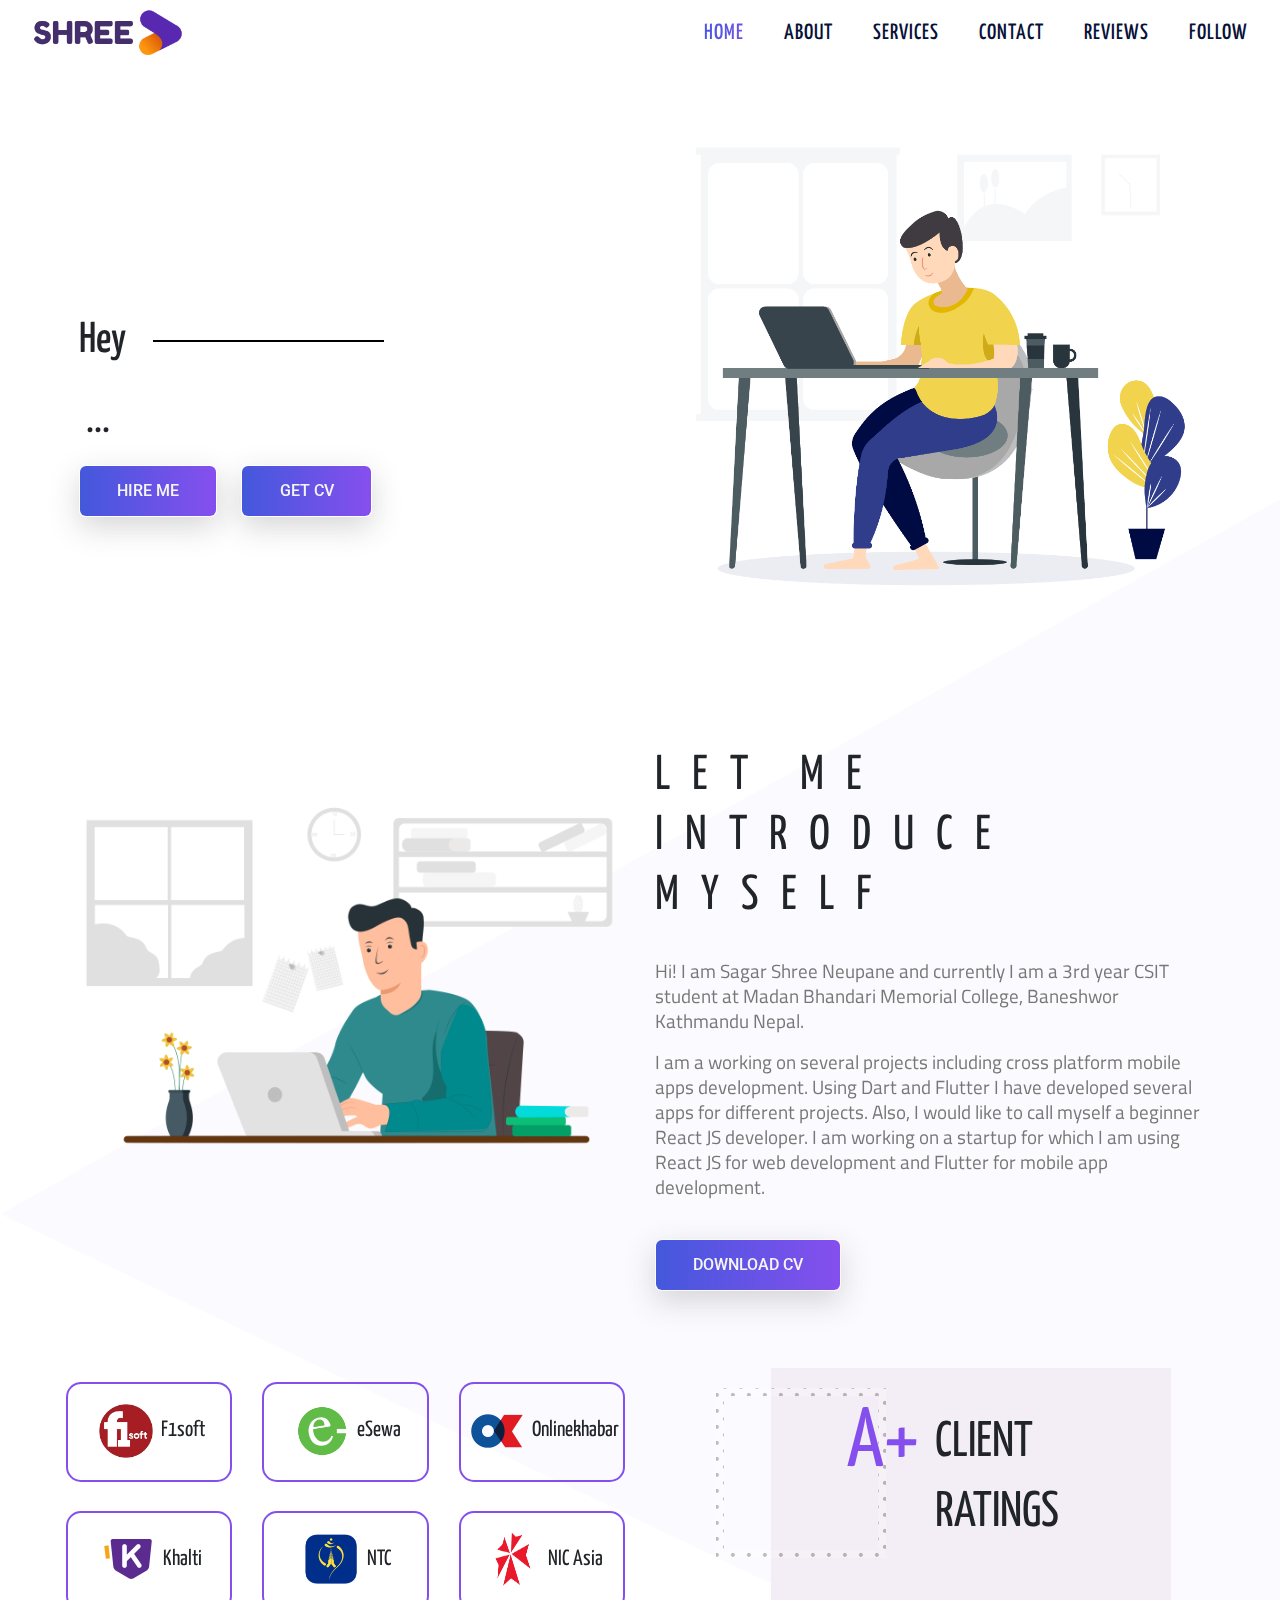
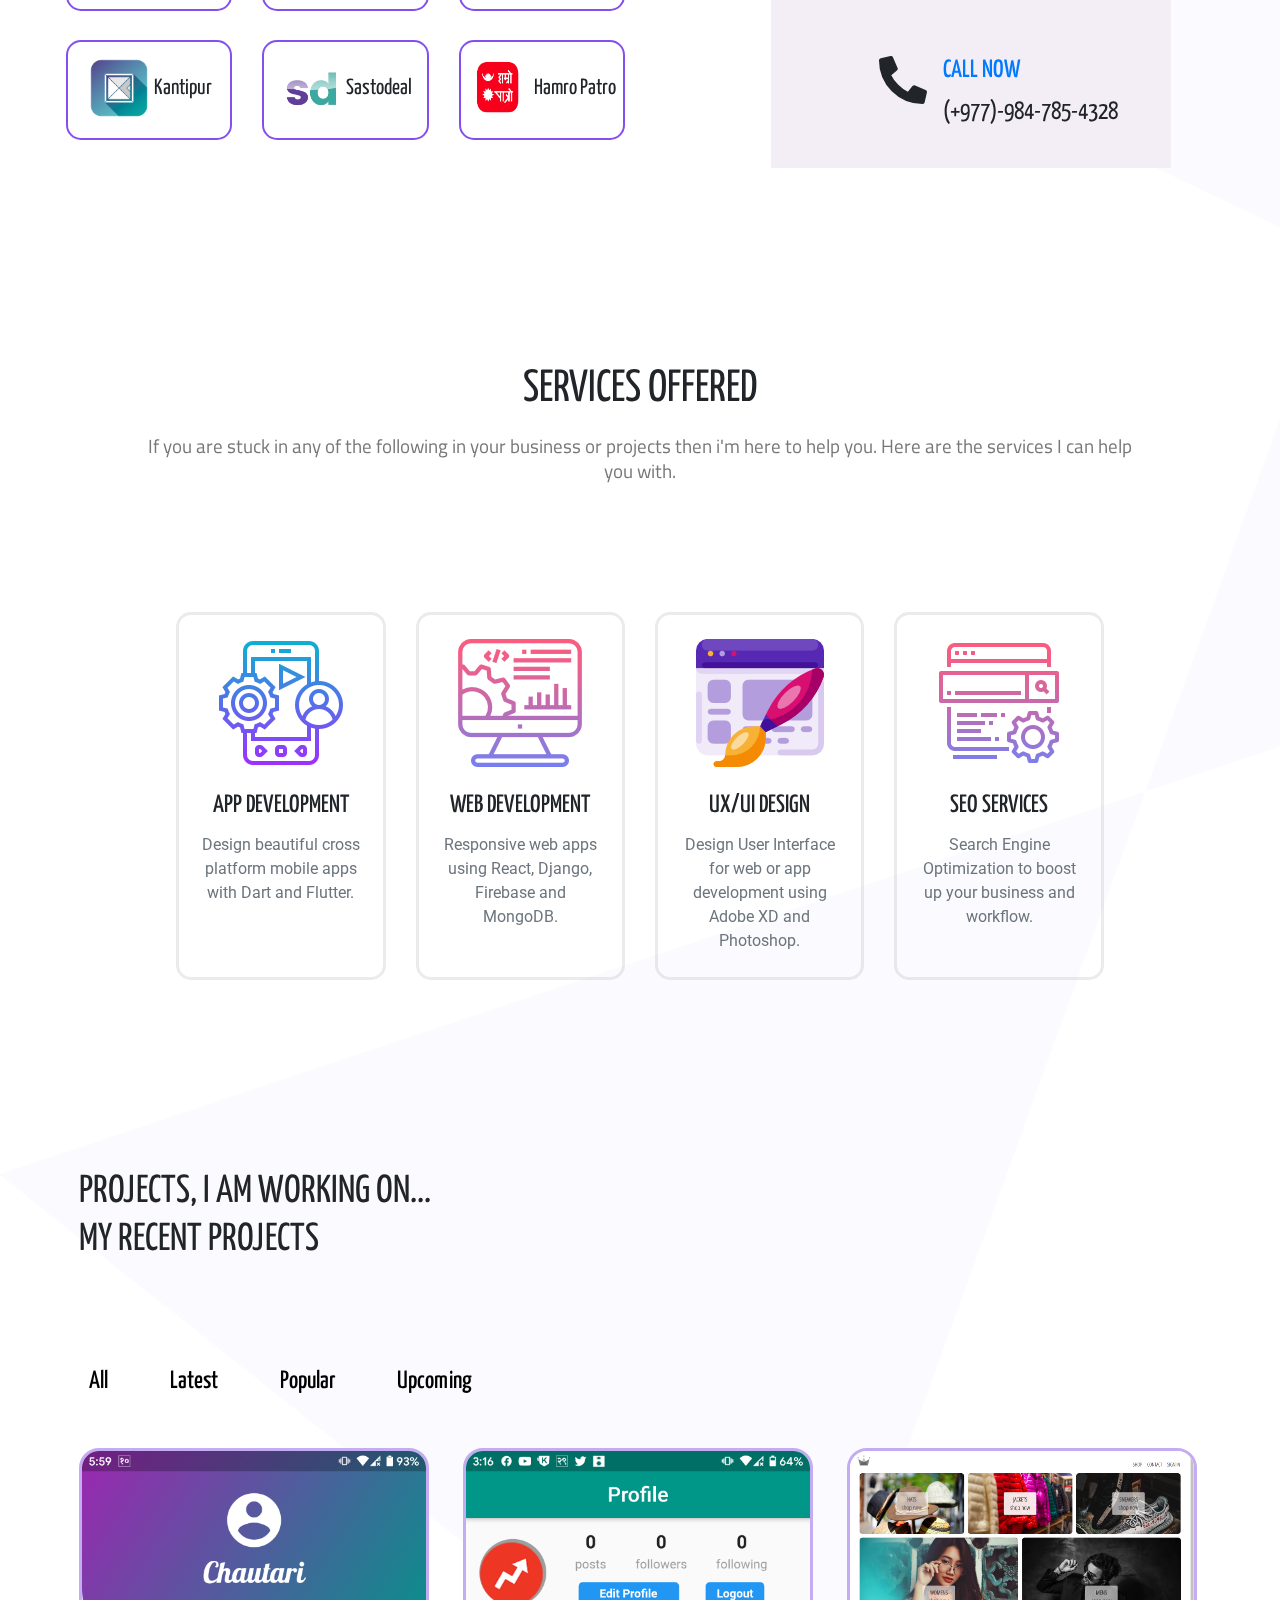
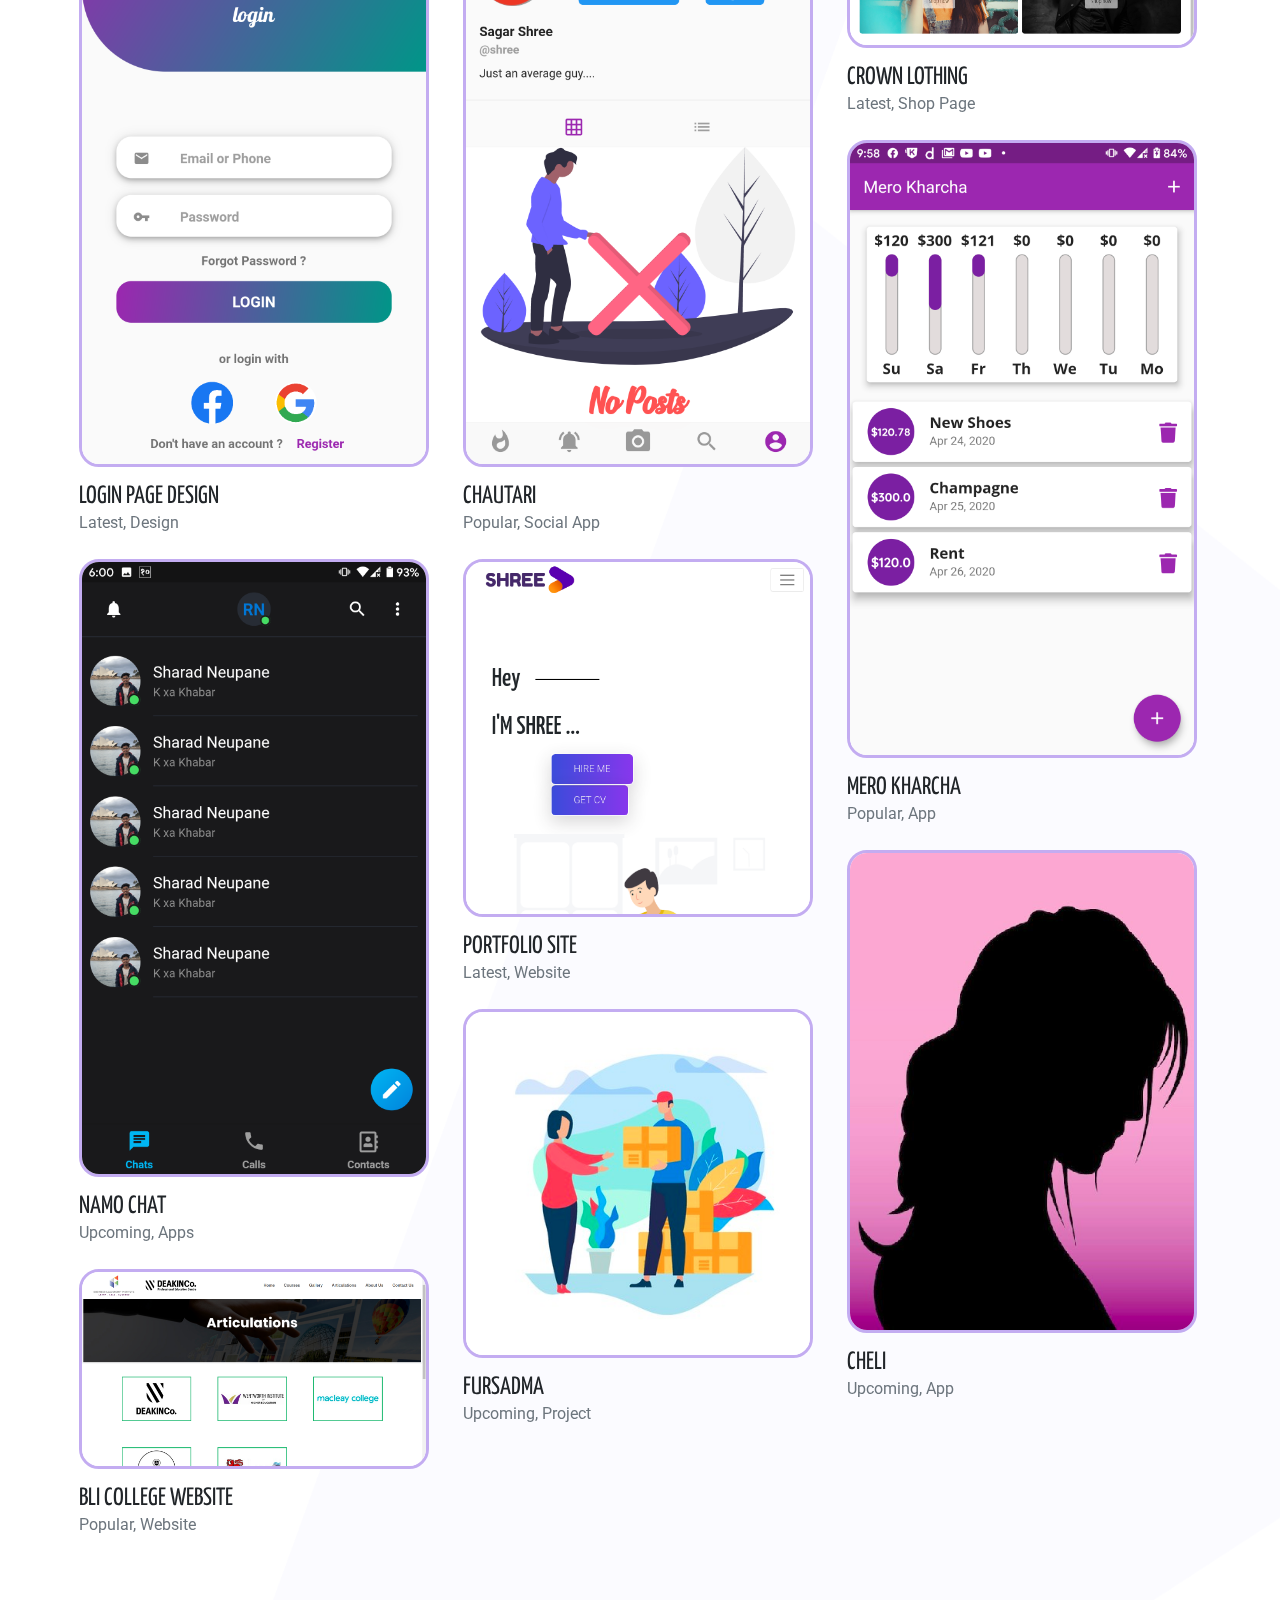
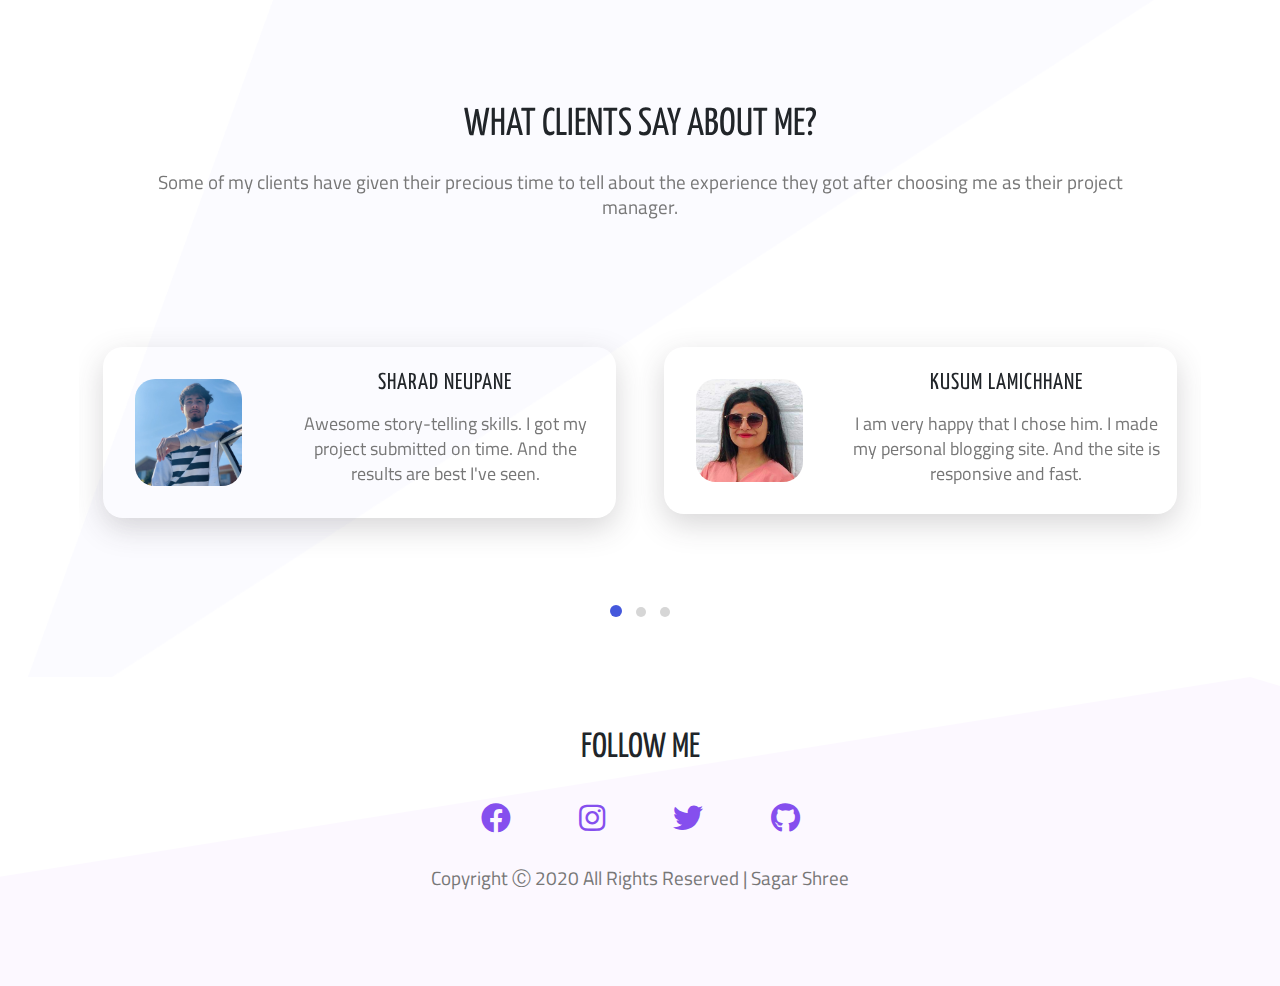
<file: public/index.html>
<!DOCTYPE html>
<html lang="en">

<head>
  <meta charset="UTF-8" />
  <meta name="viewport" content="width=device-width, initial-scale=1.0" />
  <title>Sagar Shree</title>
  <!-- favicon -->
  <link rel="apple-touch-icon" sizes="180x180" href="./img/favicons/apple-touch-icon.png">
  <link rel="icon" type="image/png" sizes="32x32" href="./img/favicons//favicon-32x32.png">
  <link rel="icon" type="image/png" sizes="16x16" href="./img/favicons//favicon-16x16.png">
  <link rel="manifest" href="/site.webmanifest">

  <!-- bootstrap css file -->
  <link rel="stylesheet" href="./css/bootstrap.min.css" />

  <!-- custom css file -->
  <link rel="stylesheet" href="./css/styles.css" />

  <!-- font awesome icons css -->
  <link rel="stylesheet" href="./css/all.min.css" />

  <!-- owl-carousel css file -->
  <link rel="stylesheet" href="./vendor/owl-carousel/css/owl.carousel.min.css">
  <link rel="stylesheet" href="./vendor/owl-carousel/css/owl.theme.default.min.css">

  <!-- responsive css file -->
  <link rel="stylesheet" href="./css/responsive.css">

  <!-- google fonts -->
  <link href="https://fonts.googleapis.com/css2?family=Yanone+Kaffeesatz:wght@500&display=swap" rel="stylesheet">
  <link href="https://fonts.googleapis.com/css2?family=Itim&display=swap" rel="stylesheet">
  <link href="https://fonts.googleapis.com/css2?family=Roboto:wght@300&family=Tangerine:wght@700&display=swap"
    rel="stylesheet">
  <link href="https://fonts.googleapis.com/css2?family=Titillium+Web&display=swap" rel="stylesheet">


</head>

<body>
  <!-- ==================== Start Header Area =============== -->

  <header class="header_area">
    <div class="main-menu">
      <nav class="navbar navbar-expand-lg navbar-light">
        <a class="navbar-brand" href="#"><img src="./img/logo2.png" alt="logo"></a>
        <button class="navbar-toggler" type="button" data-toggle="collapse" data-target="#navbarNav"
          aria-controls="navbarNav" aria-expanded="false" aria-label="Toggle navigation">
          <span class="navbar-toggler-icon"></span>
        </button>
        <div class="collapse navbar-collapse" id="navbarNav">
          <div class="mr-auto"></div>
          <ul class="navbar-nav">
            <li class="nav-item active">
              <a class="nav-link" href="#">Home <span class="sr-only">(current)</span></a>
            </li>
            <li class="nav-item">
              <a class="nav-link" href="#about">About</a>
            </li>
            <li class="nav-item">
              <a class="nav-link" href="#services">Services</a>
            </li>
            <li class="nav-item">
              <a class="nav-link" href="#contact">Contact</a>
            </li>
            <li class="nav-item">
              <a class="nav-link" href="#client">Reviews</a>
            </li>
            <li class="nav-item">
              <a class="nav-link" href="#follow">Follow</a>
            </li>


          </ul>
        </div>
      </nav>
    </div>
  </header>

  <!-- ==================== End Header Area =============== -->



  <!-- ==================== Start Main Area =============== -->

  <main class="site-main">
    <!-- ==================== Start Banner Area =============== -->

    <section class="site-banner">
      <div class="container">
        <div class="row">
          <div class="col-lg-6 col-md-12 site-title">
            <h3 class="title-text">Hey</h3>
            <h4 class="title-text text-uppercase "> <span class="typed-text"></span><span
                class="cursor">&nbsp;...</span>
            </h4>

            <div class="site-buttons">
              <div class="d-flex flex-row flex-wrap">
                <button type="button" class="btn button secondary-button mr-4 text-uppercase">hire me</button>
                <button type="button" class="btn button secondary-button text-uppercase">Get cv</button>

              </div>
            </div>
          </div>
          <div class="col-lg-6 col-md-12 banner image">
            <img src="./img/banner/banner-image3.png" alt="banner-img" class="img-fluid">
          </div>
        </div>
      </div>
    </section>
    <!-- ==================== End Banner Area =============== -->



    <!-- ==================== Start About Area =============== -->

    <section class="about-area" id="about">
      <div class="container-fluid">
        <div class="row">
          <div class="col-lg-6 col-md-12">
            <div class="about-image">
              <img class="img-fluid" src="./img/banner/banner-image2.png" alt="about-us">
            </div>
          </div>
          <div class="col-lg-6 col-md-12 about-title">
            <h2 class="text-uppercase pt-5">
              <span>Let me</span>
              <span>introduce</span>
              <span>myself</span>
            </h2>
            <div class="paragraph py-4">
              <p class="para">Hi! I am Sagar Shree Neupane and currently I am a 3rd year CSIT student at Madan Bhandari
                Memorial
                College, Baneshwor Kathmandu Nepal. </p>
              <p class='para'>I am a working on several projects including cross platform mobile apps development.
                Using Dart and Flutter I have developed several apps for different projects. Also, I would like to call
                myself a beginner React JS developer. I am working on a startup for which I am using React JS for web
                development and Flutter for mobile app development.
              </p>
            </div>
            <button type="button" class="btn button secondary-button text-uppercase">Download cv</button>
          </div>
        </div>
      </div>
    </section>

    <!-- ==================== End About Area =============== -->

    <!-- ==================== Start Brand Area =============== -->

    <section class="brand-area">
      <div class="container-fluid">
        <div class="row">
          <div class="col-xl-6 col-lg-12 col-md-12">
            <div class="first-row row">
              <div class="col-lg-4 col-md-6 col-sm-6">
                <div class="single-brand">
                  <a href="https://f1soft.com"><img src="./img/brands/f1soft.png" alt="Brand-1 ">
                    <span class=" brand-name">F1soft</span></a>
                </div>
              </div>
              <div class="col-lg-4 col-md-6 col-sm-6">
                <div class="single-brand">
                  <a href="https://esewa.com.np"> <img src="./img/brands/esewa.png" alt="Brand-2 ">
                    <span class=" brand-name">eSewa</span></a>
                </div>
              </div>
              <div class="col-lg-4 col-md-6 col-sm-6">
                <div class="single-brand">
                  <a href="https://onlinekhabar.com"><img src="./img/brands/onlinekhabar.png" alt="Brand-3 ">
                    <span class=" brand-name">Onlinekhabar</span></a>
                </div>
              </div>
              <div class="col-lg-4 col-md-6 col-sm-6">
                <div class="single-brand">
                  <a href="https://khalti.com"><img src="./img/brands/khalti.png" alt="Brand-4">
                    <span class=" brand-name">Khalti</span></a>
                </div>
              </div>
              <div class="col-lg-4 col-md-6 col-sm-6">
                <div class="single-brand">
                  <a href="https://ntc.net.np"><img src="./img/brands/ntc.png" alt="Brand-5 ">
                    <span class=" brand-name">NTC</span></a>
                </div>
              </div>
              <div class="col-lg-4 col-md-6 col-sm-6">
                <div class="single-brand">
                  <a href="https://nicasiabank.com"><img src="./img/brands/nic.png" alt="Brand-6 ">
                    <span class=" brand-name">NIC Asia</span></a>
                </div>
              </div>
              <div class="col-lg-4 col-md-6 col-sm-6">
                <div class="single-brand">
                  <a href="https://ekantipur.com"><img src="./img/brands/kantipur.png" alt="Brand-7">
                    <span class=" brand-name">Kantipur</span></a>
                </div>
              </div>
              <div class="col-lg-4 col-md-6 col-sm-6">
                <div class="single-brand">
                  <a href="https://sastodeal.com"><img src="./img/brands/sd.png" alt="Brand-8">
                    <span class=" brand-name">Sastodeal</span></a>

                </div>
              </div>
              <div class="col-lg-4 col-md-6 col-sm-6">
                <div class="single-brand">
                  <a href="https://hamropatro.com"><img src="./img/brands/hamro.png" alt="Brand-9">
                    <span class=" brand-name">Hamro Patro</span></a>
                </div>
              </div>
            </div>
          </div>
          <div class="col-xl-6 col-lg-12 col-md-12">
            <div class="experience-area " id="contact">
              <div class="d-flex flex-row years-area">
                <h2 class="p-3 years">A+</h2>
                <h2>
                  <span>CLIENT</span>
                  <span>RATINGS</span>

                </h2>
              </div>
              <div class="d-flex flex-row flex-wrap call-area">
                <span><i class="fas fa-phone-alt fa-3x px-3"></i></span>
                <!-- <span><img src="./img/flag.png" alt=""></span> -->
                <div class="call-now">
                  <a href="#" class="text-uppercase h4 font-roboto">Call Now</a>
                  <span class="font-roboto py-2">(+977)-984-785-4328</span>
                </div>
              </div>
              <div class="bg-panel"></div>
            </div>
          </div>
        </div>
      </div>
    </section>


    <!-- ==================== Start Brand Area =============== -->

    <!-- ==================== Start Services Area =============== -->

    <section class="services-area" id="services">
      <div class="container">
        <div class="row">
          <div class="col-lg-12 text-center services-title">
            <h1 class="text-uppercase title-text">Services Offered</h1>
            <p class="para">
              If you are stuck in any of the following in your business or projects then i'm here to help you. Here are
              the services I can help you
              with.
            </p>
          </div>
        </div>
        <div class="container services-list">
          <div class="row">
            <div class="col-lg-3 col-md-6 col-sm-12">
              <div class="services">
                <div class="sevices-img text-center py-4">
                  <img src="./img/services/app-dev.png" alt="Services-1">
                </div>
                <div class="card-body text-center">
                  <h5 class="card-title text-uppercase font-roboto">App Development</h5>
                  <p class="card-text text-secondary">
                    Design beautiful cross platform mobile apps with Dart and Flutter.
                  </p>
                </div>
              </div>
            </div>
            <div class="col-lg-3 col-md-6 col-sm-12">
              <div class="services">
                <div class="sevices-img text-center py-4">
                  <img src="./img/services/web-dev.png" alt="Services-2">
                </div>
                <div class="card-body text-center">
                  <h5 class="card-title text-uppercase font-roboto">Web Development</h5>
                  <p class="card-text text-secondary">
                    Responsive web apps using React, Django, Firebase and MongoDB.
                  </p>
                </div>
              </div>
            </div>
            <div class="col-lg-3 col-md-6 col-sm-12">
              <div class="services">
                <div class="sevices-img text-center py-4">
                  <img src="./img/services/web-design.png" alt="Services-3">
                </div>
                <div class="card-body text-center">
                  <h5 class="card-title text-uppercase font-roboto">UX/UI Design</h5>
                  <p class="card-text text-secondary">
                    Design User Interface for web or app development using Adobe XD and Photoshop.
                  </p>
                </div>
              </div>
            </div>
            <div class="col-lg-3 col-md-6 col-sm-12">
              <div class="services">
                <div class="sevices-img text-center py-4">
                  <img src="./img/services/seo.png" alt="Services-4">
                </div>
                <div class="card-body text-center">
                  <h5 class="card-title text-uppercase font-roboto">SEO Services</h5>
                  <p class="card-text text-secondary">
                    Search Engine Optimization to boost up your business and workflow.
                  </p>
                </div>
              </div>
            </div>
          </div>
        </div>
      </div>
    </section>
    <!-- ==================== End Services Area =============== -->

    <!-- ==================== Start Project Area =============== -->

    <section class="project-area">
      <div class="container">
        <div class="project-title pb-5">
          <h1 class="text-uppercase title-h1 ">Projects, I am working on...</h1>
          <h1 class="text-uppercase title-h1 ">My Recent Projects</h1>
        </div>
        <div class="button-group">
          <button type="button" class="active" id="btn1">All</button>
          <button type="button" data-filter='.latest'>Latest</button>
          <button type="button" data-filter='.popular'>Popular</button>
          <button type="button" data-filter='.upcoming'>Upcoming</button>

        </div>
        <div class="row grid">
          <div class="col-lg-4 col-md-6 col-sm-12 element-item latest">
            <div class="our-project">
              <div class="img">
                <a href="https://github.com/sagarshree/chautari_login_page" target="_blank"><img
                    src="./img/portfolio/login-page.png" alt="p1"></a>

              </div>
              <div class="title py-4">
                <h4 class="text-uppercase">Login Page Design</h4>
                <span class="text-secondary">Latest, Design</span>
              </div>
            </div>
          </div>
          <div class="col-lg-4 col-md-6 col-sm-12 element-item popular">
            <div class="our-project">
              <div class="img">
                <a href="https://github.com/sagarshree/Chautari" target="_blank"><img src="./img/portfolio/chautari.png"
                    alt="p2"></a>

              </div>
              <div class="title py-4">
                <h4 class="text-uppercase">Chautari</h4>
                <span class="text-secondary">Popular, Social App</span>
              </div>
            </div>
          </div>
          <div class="col-lg-4 col-md-6 col-sm-12 element-item latest">
            <div class="our-project">
              <div class="img">
                <a href="https://github.com/sagarshree/crown-clothing" target="_blank"> <img
                    src="./img/portfolio/crown.png" alt="p3"></a>

              </div>
              <div class="title py-4">
                <h4 class="text-uppercase">Crown lothing</h4>
                <span class="text-secondary">Latest, Shop Page</span>
              </div>
            </div>
          </div>
          <div class="col-lg-4 col-md-6 col-sm-12 element-item popular">
            <div class="our-project">
              <div class="img">
                <a href="https://github.com/sagarshree/mero_kharcha" target="_blank"><img
                    src="./img/portfolio/mero-kharcha.png" alt="p4"></a>

              </div>
              <div class="title py-4">
                <h4 class="text-uppercase">Mero Kharcha</h4>
                <span class="text-secondary">Popular, App</span>
              </div>
            </div>
          </div>

          <div class="col-lg-4 col-md-6 col-sm-12 element-item upcoming">
            <div class="our-project">
              <div class="img">
                <a href="https://github.com/sagarshree/whisper" target="_blank"></a>
                <img src="./img/portfolio/whisper.png" alt="p6">
              </div>
              <div class="title py-4">
                <h4 class="text-uppercase">Namo Chat</h4>
                <span class="text-secondary">Upcoming, Apps</span>
              </div>
            </div>
          </div>
          <div class="col-lg-4 col-md-6 col-sm-12 element-item latest">
            <div class="our-project">
              <div class="img">
                <a href="https://github.com/sagarshree/portfolio" target="_blank"><img
                    src="./img/portfolio/portfolio.png" alt="p7"></a>

              </div>
              <div class="title py-4">
                <h4 class="text-uppercase"> Portfolio Site</h4>
                <span class="text-secondary">Latest, Website</span>
              </div>
            </div>
          </div>
          <div class="col-lg-4 col-md-6 col-sm-12 element-item upcoming">
            <div class="our-project">
              <div class="img">
                <a href="https://github.com/sagarshree/cheli" target="_blank"><img src="./img/portfolio/cheli.png"
                    alt="p8"></a>

              </div>
              <div class="title py-4">
                <h4 class="text-uppercase">Cheli </h4>
                <span class="text-secondary">Upcoming, App</span>
              </div>
            </div>
          </div>

          <div class="col-lg-4 col-md-6 col-sm-12 element-item upcoming">
            <div class="our-project">
              <div class="img">
                <a href="https://github.com/sagarshree/fursadma" target="_blank"> <img
                    src="./img/portfolio/fursadma.png" alt="p10"></a>

              </div>
              <div class="title py-4">
                <h4 class="text-uppercase">Fursadma </h4>
                <span class="text-secondary">Upcoming, Project</span>
              </div>
            </div>
          </div>
          <div class="col-lg-4 col-md-6 col-sm-12 element-item popular">
            <div class="our-project">
              <div class="img">
                <a href="https://github.com/sagarshree/bliwebsite" target="_blank"><img src="./img/portfolio/bli.png"
                    alt="p9"></a>

              </div>
              <div class="title py-4">
                <h4 class="text-uppercase">BLI College Website</h4>
                <span class="text-secondary">Popular, Website</span>
              </div>
            </div>
          </div>
        </div>
      </div>
    </section>
    <!-- ==================== End Project Area Area =============== -->

    <!-- ====================== start client words area ===================== -->

    <section class="client-area" id="client">
      <div class="container">
        <div class="row text-center">
          <div class="col-12">
            <div class="about-title">
              <h1 class="text-uppercase title-h1">What clients say about me?</h1>
              <p class="para">Some of my clients have given their precious time to tell about the experience they got
                after choosing me as their project manager.</p>
            </div>
          </div>
        </div>
      </div>
      <div class="container carousel py-lg-5">
        <div class="owl-carousel owl-theme">
          <div class="client row">
            <div class="col-lg-4 col-md-12 client-img">
              <img class="img-fluid" src="./img/testimonials/sarad.jpg" alt="t1">
            </div>
            <div class="col-lg-8 col-md-12 about-client">
              <h4 class="text-uppercase">Sharad Neupane</h4>
              <p class="para">Awesome story-telling skills. I got my project submitted on time. And the results are
                best I've seen.</p>
            </div>
          </div>
          <div class="client row">
            <div class="col-lg-4 col-md-12 client-img">
              <img class="img-fluid" src="./img/testimonials/kusum.png" alt="t2">
            </div>
            <div class="col-lg-8 col-md-12 about-client">
              <h4 class="text-uppercase">Kusum Lamichhane</h4>
              <p class="para">I am very happy that I chose him. I made my personal blogging site. And the site
                is responsive and fast. </p>
            </div>
          </div>
          <div class="client row">
            <div class="col-lg-4 col-md-12 client-img">
              <img class="img-fluid" src="./img/testimonials/ajit.png" alt="t1">
            </div>
            <div class="col-lg-8 col-md-12 about-client">
              <h4 class="text-uppercase">Ajit Pandey</h4>
              <p class="para">Although it took a couple of days more to finish, his work is best I have seen and
                affordable too.
              </p>
            </div>
          </div>
          <div class="client row">
            <div class="col-lg-4 col-md-12 client-img">
              <img class="img-fluid" src="./img/testimonials/swosti.png" alt="t2">
            </div>
            <div class="col-lg-8 col-md-12 about-client">
              <h4 class="text-uppercase">Swostika Lamichhane </h4>
              <p class="para">Our team is really thankful for him that he collaborated with us for the grocery store app
                project.</p>
            </div>
          </div>
          <div class="client row">
            <div class="col-lg-4 col-md-12 client-img">
              <img class="img-fluid" src="./img/testimonials/dipesh.jpg" alt="t2">
            </div>
            <div class="col-lg-8 col-md-12 about-client">
              <h4 class="text-uppercase">Dipesh Khanal </h4>
              <p class="para">We worked together for several projects in our college days. And he has always been the
                best. </p>
            </div>
          </div>
          <div class="client row">
            <div class="col-lg-4 col-md-12 client-img">
              <img class="img-fluid" src="./img/testimonials/amrit.jpg" alt="t2">
            </div>
            <div class="col-lg-8 col-md-12 about-client">
              <h4 class="text-uppercase">Amrit Bhusal </h4>
              <p class="para">Our team is really thankful
                for him that he collaborated with us for the e-commerce
                website.</p>
            </div>
          </div>
        </div>
      </div>
    </section>



    <!-- ====================== end client words area ===================== -->

    <!-- ====================== start subscribe area ===================== -->

    <!-- <section class="subscribe-us-area">
      <div class="subscribe">
        <div class="row">
          <div class="col-lg-12 text-center subscribe-title">
            <h4 class="text-uppercase">Get Update From anywhere</h4>
            <p class="para">Lorem ipsum dolor sit amet consectetur adipisicing elit. Veritatis, praesentium.</p>
          </div>
        </div>
        <div class="d-sm-flex justify-content-center">
          <form class="w-50">
            <div class="row d-flex flex-row flex-wrap">
              <div class="col input-textbox">
                <input type="text" id="txtemail" class="form-control" placeholder="Email">
              </div>
              <div class="col">
                <div class="btn-submit">
                  <button type="submit" class="btn bn-success float-right">Subscribe</button>
                </div>
              </div>
            </div>
          </form>
        </div>
      </div>
    </section> -->

    <!-- ====================== start subscribe area ===================== -->


  </main>

  <!-- ==================== End Main Area =============== -->

  <footer class="footer-area" id="follow">
    <div class="container">
      <div class="justify-content-center flex-wrap">
        <!-- <div class="site-logo text-center py-4">
          <a href="#"><img src="./img/logo2.png" alt="logo"></a>
        </div> -->
        <div class="social text-center">
          <h5 class="text-uppercase">Follow me</h5>
          <a href="https://www.facebook.com/sagar.shree/" target="_blank"><i class="fab fa-facebook" id="fb"></i></a>
          <a href="https://www.instagram.com/sagar.shree/" target="_blank"><i class="fab fa-instagram"
              id="insta"></i></a>
          <a href="https://twitter.com/shreesagar48" target="_blank"><i class="fab fa-twitter" id="twitter"></i></a>
          <a href="https://github.com/sagarshree" target="_blank"><i class="fab fa-github" id="gh"></i></a>
        </div>
        <div class="copyrights text-center">
          <p class="para">
            Copyright &#9400 2020 All Rights Reserved | Sagar Shree
          </p>
        </div>
      </div>
    </div>
  </footer>


  <!-- jquery js file -->
  <script src="./js/jquery-3.5.1.js"></script>

  <!-- bootstrap js file -->
  <script src="./js/bootstrap.min.js"></script>



  <!-- isotope js library -->
  <script src="./vendor/isotope/isotope.min.js"></script>

  <!-- custom js file -->
  <script src="./js/main.js"></script>

  <!-- owl-carousel js file -->
  <script src="./vendor/owl-carousel/js/owl.carousel.min.js"></script>
</body>

</html>
</file>
<file: public/css/styles.css>
/* import fonts from fonts.css file */

@import url(./fonts.css);
@import url(./partials/_variables.css);
@import url(./partials/_global.css);

.site-main {
  background: url(../img/body-bg.png);
  filter: brightness(1);
}

/* start navigation */

.header_area .main-menu .navbar {
  padding-left: 5%;
  padding-top: 0.2rem;
  padding-bottom: 0.2rem;
}

.header_area .main-menu .navbar .navbar-brand {
  padding-left: 2rem;
  padding-top: 0.5rem;
  padding-bottom: 0.5rem;
}

.navbar-light .navbar-toggler {
  margin-right: 1rem;
}

.header_area .main-menu .nav-item .nav-link {
  font-family: "Yanone Kaffeesatz", sans-serif;
  font-size: 22px;
  text-transform: uppercase;
  font-weight: 500;
  padding-right: 2rem;
  color: #071138;
  letter-spacing: 1px;
  transition: transform 0.4s ease;
}

.header_area .main-menu .navbar-nav .active a {
  background: var(--gradient-color);
  -webkit-background-clip: text;
  -webkit-text-fill-color: transparent;
  background-clip: text;
  transition: transform 0.4s ease-in-out;
}

.header_area .main-menu .navbar-nav a:hover {
  background: var(--gradient-color);
  -webkit-background-clip: text;
  -webkit-text-fill-color: transparent;
  background-clip: text;

  transform: scale(1.1);
}

/* end navigation */

/* banner area start */

/* .site-main .site-banner {
  background: url(../img/banner/home-banner.png) no-repeat 0% 50%;
} */

.site-main .site-banner {
  margin-top: 3rem;
}
.site-main .site-banner .site-title h3 {
  padding-top: 35%;
  font-weight: 500;
  font-family: "Yanone Kaffeesatz", sans-serif;
}

.site-main .site-banner .site-title h3::after {
  content: "";
  height: 2px;
  width: 18vw;
  background: black;
  display: inline-block;
  margin-left: 5%;
  transform: translateY(-10px);
}

.site-main .site-banner .site-title h4 {
  font-size: 5rem;
  font-family: "Yanone Kaffeesatz", sans-serif;
  font-size: 10px;
}

.site-main .site-banner .site-title h3 {
  font-size: 2.7rem;
}

.site-main .site-banner .site-title h4 {
  font-size: 2.7rem;
  font-family: "Yanone Kaffeesatz", sans-serif;
}

.site-main .site-banner .banner-image > img {
  padding: 7rem 0;
  width: 90rem;
}

.title-text {
  font: normal 50px/72px;
}
/* banner area end */

/* start about area */

.site-main .about-area {
  padding: 8rem 5 rem;
}
.site-main .about-area .about-title h2 > span {
  display: block;
  font: normal 49px/60px "Yanone Kaffeesatz";
  letter-spacing: 22px;
}

/* end about area */

/* start brand area */

.site-main .brand-area {
  padding: 1rem 5rem;
  margin-bottom: 1rem;
}

.site-main .brand-area .first-row .col-lg-4 {
  display: flex;
  justify-content: center;
}

.site-main .brand-area .first-row .col-lg-4 > .single-brand {
  border: 2px solid var(--primary-color2);
  text-align: center;
  padding: 0.9rem 0rem;
  margin: 0.9rem 0rem;
  width: 190px;
  height: 100px;
  cursor: pointer;
  transition: transform 0.4s ease;
  border-radius: 15px;
}
.site-main .brand-area .first-row .col-lg-4 > .single-brand > a {
  color: inherit;
  text-decoration: none;
  font-family: "Yanone Kaffeesatz";
  font-size: 22px;
}
.site-main .brand-area .first-row .col-lg-4 > .single-brand > a > img {
  width: 64px;
  height: 64px;
}

.site-main .brand-area .first-row .col-lg-4 > .single-brand:hover {
  box-shadow: var(--box-shadow);
  transform: scale(1.1);
  border-radius: 15px;
}

.site-main .brand-area .experience-area {
  padding-left: 1rem;
}

.site-main .brand-area .experience-area span {
  display: block;
}

.site-main .brand-area .experience-area .years-area {
  background: url(../img/client-info-bg.png) no-repeat 45px 20px;
  padding-left: 2rem 0rem;
  width: 40rem;
  height: 18rem;
  padding-left: 10rem;
  position: relative;
  padding-top: 2.5rem;
}

.site-main .brand-area .experience-area .bg-panel {
  position: absolute;
  top: -190px;
  top: 0%;
  background: #f3edf5;
  width: 400px;
  height: 400px;
  margin-left: 100px;
  z-index: -1;
}

.site-main .brand-area .experience-area .years-area .years {
  font: normal 84px/40px "Yanone Kaffeesatz";
  color: var(--primary-color2);
  z-index: 2;
}

.site-main .brand-area .experience-area .years-area h2 > span {
  font: normal 50px/70px "Yanone Kaffeesatz";
}

.site-main .brand-area .experience-area .call-area {
  padding-left: 12rem;
}

.site-main .brand-area .experience-area .call-area img {
  height: 48px;
  width: 42px;
  padding-right: 10px;
}

/* end brand area */

/* services area */

.site-main .services-area {
  padding: 7rem 2rem;
}

.site-main .services-area .services-title {
  padding: 0rem 14rem;
}

.site-main .services-area .services-title h1 {
  font-size: 45px;
  padding-top: 0rem;
  font-family: "Yanone Kaffeesatz";
}

.site-main .services-area .services {
  width: 25rem;
  margin: 5rem 0;
  transition: transform 0.4s ease;
  border: 3px solid var(--border-color);
  border-radius: 15px;
  height: 23rem;
}

.site-main .services-area .services .card-body {
  padding-top: 0rem;
}

.site-main .services-area .services:hover {
  background: #f1f1fa;
  box-shadow: var(--box-shadow);
  transform: scale(1.1);
}

.site-main .services-area .services-list .col-lg-3 {
  display: flex;
}

/* end services area */

/* start projects area */

.site-main .project-area {
  padding: 4rem 0;
  padding-top: 0;
}

.site-main .project-area .button-group button {
  background: transparent;
  border: none;
  font: normal 500 25px/130px "Yanone Kaffeesatz";
  /* text-transform: uppercase; */
  padding-left: 10px;
  padding-right: 10px;
  transition: transform 0.2s ease-in;
}

.site-main .project-area .button-group button + button {
  padding-left: 3rem;
}

.site-main .project-area .button-group button:hover {
  color: var(--primary-color);
  transform: scale(1.2);
}

.site-main .project-area .grid .our-project .title h4 {
  font: normal 25px/12px "Yanone Kaffeesatz";
}

.site-main .project-area .grid .our-project .img img {
  background-size: cover;
  background-position: top;
  border-radius: 25px;
  border: 3px solid #c3acf1;
}

.site-main .project-area .grid .our-project .img img:hover {
  filter: brightness(1.07) drop-shadow(1px 8px 30px #b1afaf);
  border-radius: 25px;
  cursor: pointer;
  border: none;
}

/* end projects area */

/* start clients area */

.site-main .client-area {
  margin-top: 5rem;
}
.site-main .client-area .about-title p {
  padding: 1rem 4rem;
}

.site-main .client-area .client {
  background: #ffffff10;
  box-shadow: var(--box-shadow);
  margin: 3rem 0rem;
  margin-top: 1.5rem;
  border-radius: 20px;
}

.site-main .client-area .client .client-img {
  padding: 2rem;
}

.site-main .client-area .client .client-img img {
  height: 100px;
  width: 200px;
  border-radius: 20px;
}

.site-main .client-area .client .about-client {
  padding-top: 1rem;
}

.site-main .client-area .client .about-client h4 {
  font: normal 25px/40px "Yanone Kaffeesatz";
  letter-spacing: 1px;
}

.site-main .client-area .client .about-client p {
  font-size: 18px;
  font-weight: 500;
}

.site-main .client-area .owl-carousel .owl-item {
  display: flex;
  justify-content: center;
  padding: 1.5rem;
}

.site-main .client-area .owl-carousel .owl-dots .owl-dot.active span {
  background: var(--primary-color);
  width: 12px;
  height: 12px;
}
/* end clients area */

/* subscribe me area */

/* .site-main .subscribe-us-area .subscribe {
  background: url(../img/subscribe-bg.png) no-repeat;
  padding: 7rem 0;
  margin-left: 3rem;
  margin-left: 6rem;
}

.site-main .subscribe-us-area .subscribe .subscribe-title h4 {
  font: normal 30px/30px "Yanone Kaffeesatz";
  color: whitesmoke;
}

.site-main .subscribe-us-area .subscribe .subscribe-title p {
  color: whitesmoke;
  padding: 1rem 4rem;
}

.site-main .subscribe-us-area .subscribe form .input-textbox input {
  width: 400px;
  padding: 1.5rem 1rem;
  border: 2px solid whitesmoke;
  background: transparent;
  color: whitesmoke;
  font: normal 25px/20px "Yanone Kaffeesatz";
}

.site-main
  .subscribe-us-area
  .subscribe
  form
  .input-textbox
  input::placeholder {
  color: whitesmoke;
}

.site-main .subscribe-us-area .subscribe form .btn-submit button {
  background: whitesmoke;
  color: #000;
  padding: 0.7rem 2rem;
} */

/* subscribe me area end */

/* footer area */

footer.footer-area {
  padding: 5rem 0;
  background: url(../img/footer-bg.png);
  padding-top: 1.5rem;
}

footer.footer-area .social > h5 {
  font: normal 35px/30px "Yanone Kaffeesatz";
  margin-top: 2rem;
}

footer.footer-area .social a > i {
  font-size: 30px;
  padding: 2rem;
  color: var(--primary-color2);
  transition: transform 0.4s ease;
}

footer.footer-area .social a > i:hover {
  transform: scale(1.5);
}

#fb:hover {
  color: #3181ed;
}
#insta:hover {
  color: #f24e59;
}
#twitter:hover {
  color: #399dec;
}
#gh:hover {
  color: #313030;
}

/* .cursor {
  display: inline-block;
  width: 3px;
  background-color: black;
  margin-left: 0.5rem;
  animation: blink 1s infinite;
}
.cursor .typing {
  animation: none;
}

@keyframes blink {
  0% {
    background-color: black;
  }
  49% {
    background-color: black;
  }
  50% {
    background-color: transparent;
  }
  99% {
    background-color: transparent;
  }
  100% {
    background-color: black;
  }
} */

/* end footer area */
</file>
<file: public/css/responsive.css>
/* if the viewport is equal to 340px or less than that */
@media only screen and (max-width: 340px) {
  .header_area .main-menu .navbar,
  .header_area .main-menu .navbar .navbar-brand,
  .site-main .services-area {
    padding: 2%;
    margin: 0%;
  }

  .site-main .brand-area .experience-area .years-area h2 > span {
    font: normal 50px/70px "Yanone Kaffeesatz";
    font-size: 35px;
  }

  .site-main .site-banner .site-title h1 {
    font-size: 41px;
  }

  .site-main > .services-area .services {
    width: 13rem;
  }
  .para {
    text-align: justify;
  }
  .site-main .project-area .grid .our-project .img img {
    width: 99%;
  }
  .about-area .paragraph .para {
    text-align: justify;
  }
  .site-main .brand-area .experience-area .bg-panel {
    width: 99%;
  }
  .site-main .brand-area .experience-area .bg-panel {
    margin-left: 0%;
    height: 100%;
  }

  .container {
    width: 100%;
    padding-left: 0;
    margin-right: 0;
    margin-left: auto;
    padding-top: 5rem;
  }
  .site-main .project-area .button-group button + button {
    padding-left: 0;
    font-size: 20px;
  }
}

/* if the viewport is equal to 340px or less than that */
@media only screen and (max-width: 999px) {
  .site-main .about-area .about-title h2 > span {
    font-size: 31px;
    letter-spacing: 10px;
  }
  .navbar-collapse {
    flex-basis: 100%;
    flex-grow: 1;
    align-items: center;
    padding-left: 80%;
    padding-right: 5%;
  }

  .site-main .brand-area .experience-area .years-area {
    padding-left: 1%;
    width: 49%;
  }

  .site-main .brand-area .experience-area .bg-panel {
    margin-left: 0%;
    width: 90%;
  }

  .site-main .brand-area .experience-area .call-area {
    padding-left: 3%;
  }

  .site-main .about-area .about-title p {
    padding: 0%;
  }

  .site-main .subscribe-us-area .subscribe form .input-textbox input {
    width: 20rem;
    margin: 5%;
  }

  .site-main .project-area .grid .our-project .img img {
    width: 99%;
  }

  .site-main .client-area .client .client-img img {
    height: 170px;
    width: 200px;
    border-radius: 20px;
  }
  .site-main .services-area .services {
    margin-bottom: 0;
  }
  .site-main .client-area .client .about-client {
    text-align: center;
  }
  .site-main .client-area .client .client-img img {
    height: 170px;
    width: 215px;
  }
  .site-main .about-area .about-title h2 > span {
    font-size: 45px;
    letter-spacing: 15px;
    text-align: center;
  }
  .site-main .site-banner .site-title h3 {
    padding-top: 10%;
  }
  .button.secondary-button {
    margin-left: 20%;
    margin-right: 20%;
  }
  .site-main .brand-area .experience-area .years-area {
    padding-left: 24%;
  }
  .site-main .brand-area .experience-area .call-area {
    padding-left: 25%;
  }
  .site-main .client-area .client .client-img img {
    height: 100%;
    width: 100%;
  }
}

@media only screen and (max-width: 1200px) {
  .site-main .client-area .client .client-img img {
    height: 48%;
  }
}

/* if the viewport is equal to 1910px or less than that */
@media only screen and (max-width: 1910px) {
  .header_area .main-menu .navbar {
    padding: 1rem;
  }

  .container {
    max-width: 90%;
  }

  .site-main .brand-area,
  .site-main .services-area .services-title,
  .site-main .about-area {
    padding: 3% 4%;
  }

  .header_area .main-menu .navbar {
    padding: 0;
  }
  .site-main .project-area .grid .our-project .img img {
    background-size: cover;
    background-position: top;
    border-radius: 20px;
    width: 99%;
  }
  .site-main .client-area .client .about-client h4 {
    text-align: center;
  }
  .site-main .client-area .client .about-client h4 {
    font: normal 25px/40px "Yanone Kaffeesatz";
    letter-spacing: 1px;
    text-align: center;
  }
  .site-main .client-area .client .about-client p {
    text-align: center;
  }
  .site-main .client-area .client .client-img img {
    height: 100%;
    width: 100%;
    border-radius: 20px;
  }

  .site-main .client-area .client .about-client h4 {
    font: normal 23px/40px "Yanone Kaffeesatz";
    letter-spacing: 1px;
    text-align: center;
  }
}
</file>
